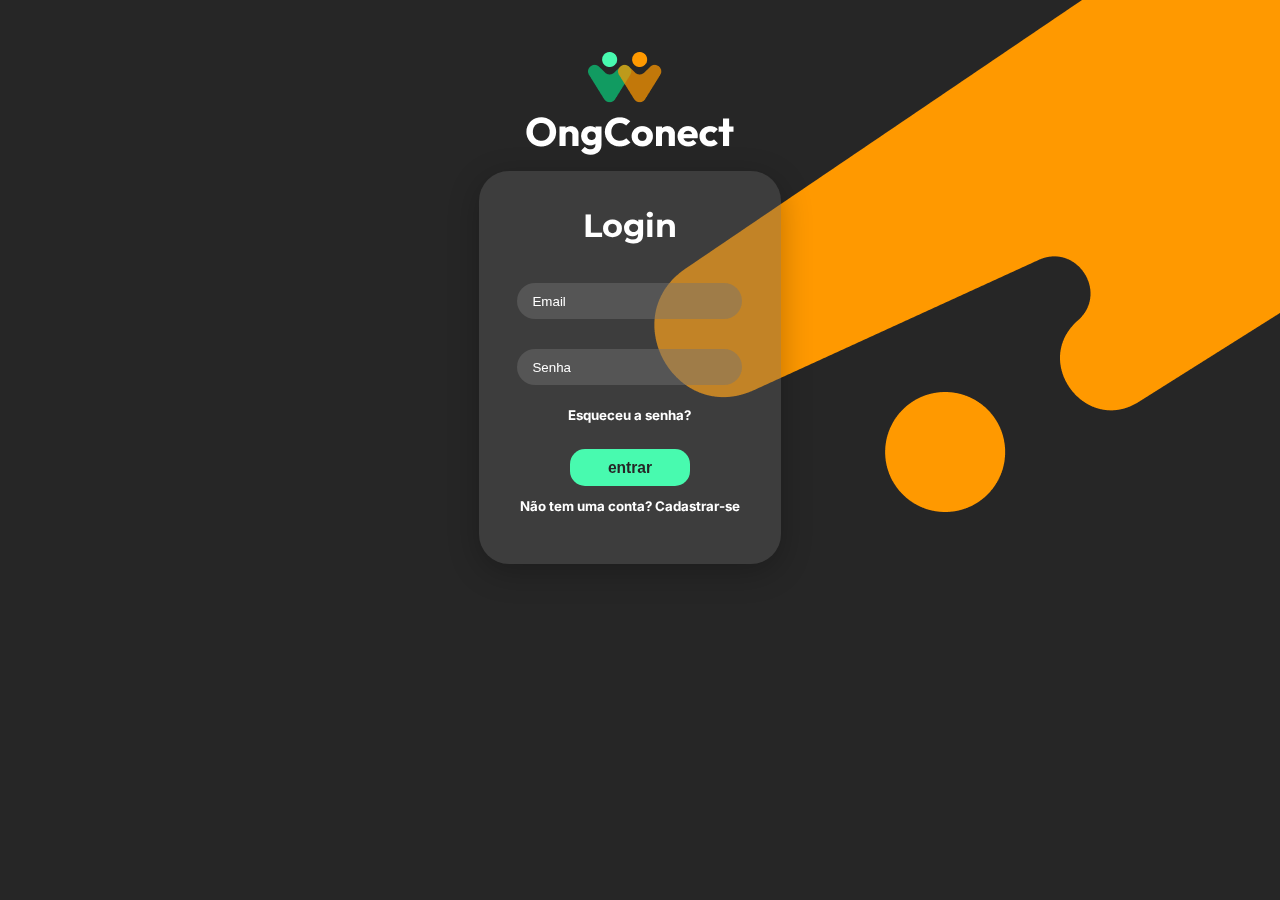
<file: index.html>
<!DOCTYPE html>
<html lang="en">
<head>
    <meta charset="UTF-8">
    <meta name="viewport" content="width=device-width, initial-scale=1.0">
    <title>Document</title>
    <link rel="stylesheet" href="oficial.css">
    <link rel="preconnect" href="https://fonts.googleapis.com">
    <link rel="preconnect" href="https://fonts.gstatic.com" crossorigin>
    <link href="https://fonts.googleapis.com/css2?family=Montserrat&display=swap" rel="stylesheet">
    <link rel="preconnect" href="https://fonts.googleapis.com">
    <link rel="preconnect" href="https://fonts.gstatic.com" crossorigin>
    <link href="https://fonts.googleapis.com/css2?family=Inter:wght@100&family=Montserrat&display=swap" rel="stylesheet">
</head>
<body id="body">
    <div id="logo"><img src="./img/logo.png"/></div> 
    <div id="principal">
        <h1 id="texto-login">Login</h1>
        <input class="login" type="email" id="emailInput" placeholder="Email" required/>
        <input class="login" type="password" id="senhaInput" placeholder="Senha" required/>
        <a id="recuperar-senha" href=""><h5>Esqueceu a senha?</h5></a>
        <button id="botao" onclick="verificarConteudo()">
            <h3>entrar</h3>
        </button>
        <a id="cadastro" href="" target="" rel="noopener noreferrer"><h5>Não tem uma conta? Cadastrar-se</h5></a>
    </div>
    <img id="imagem-fundo" src="./img/imagem-fundo.png"/>
    <script src="index.js"></script>
</body>
</html>
</file>
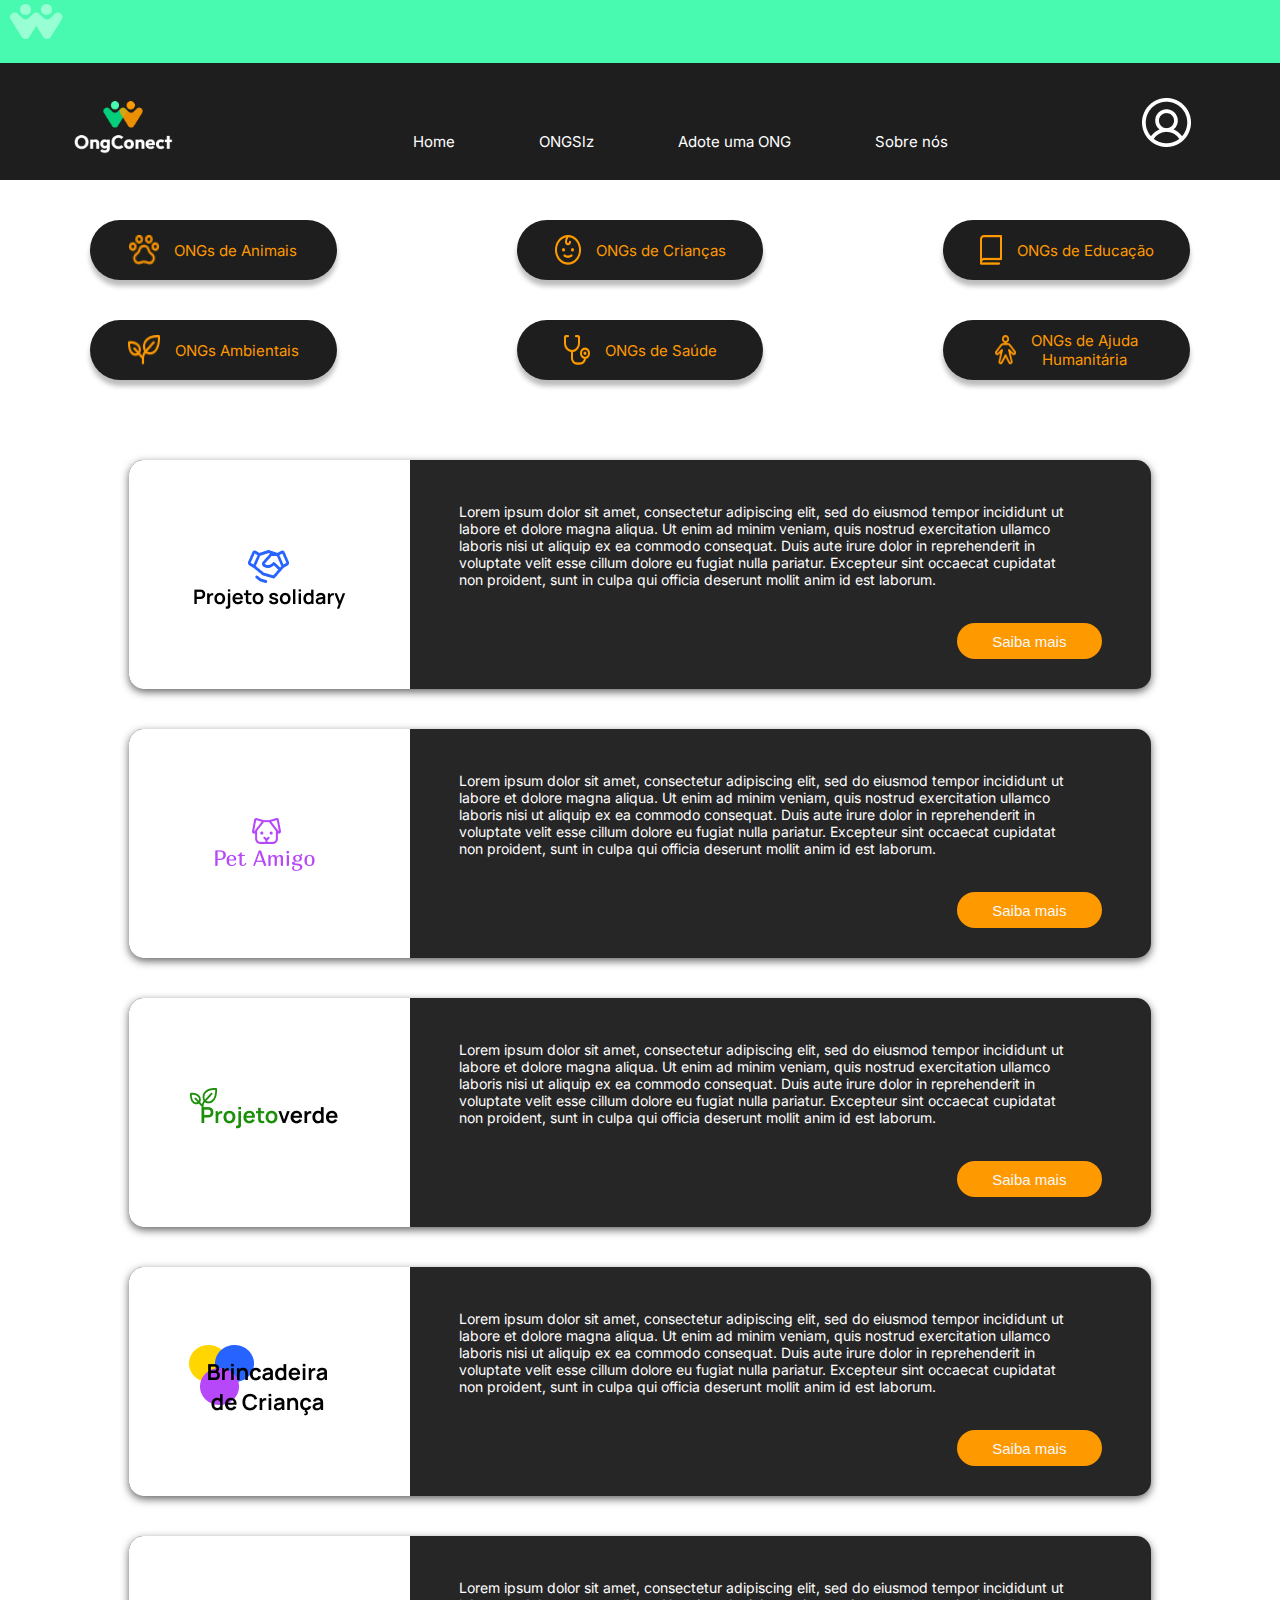
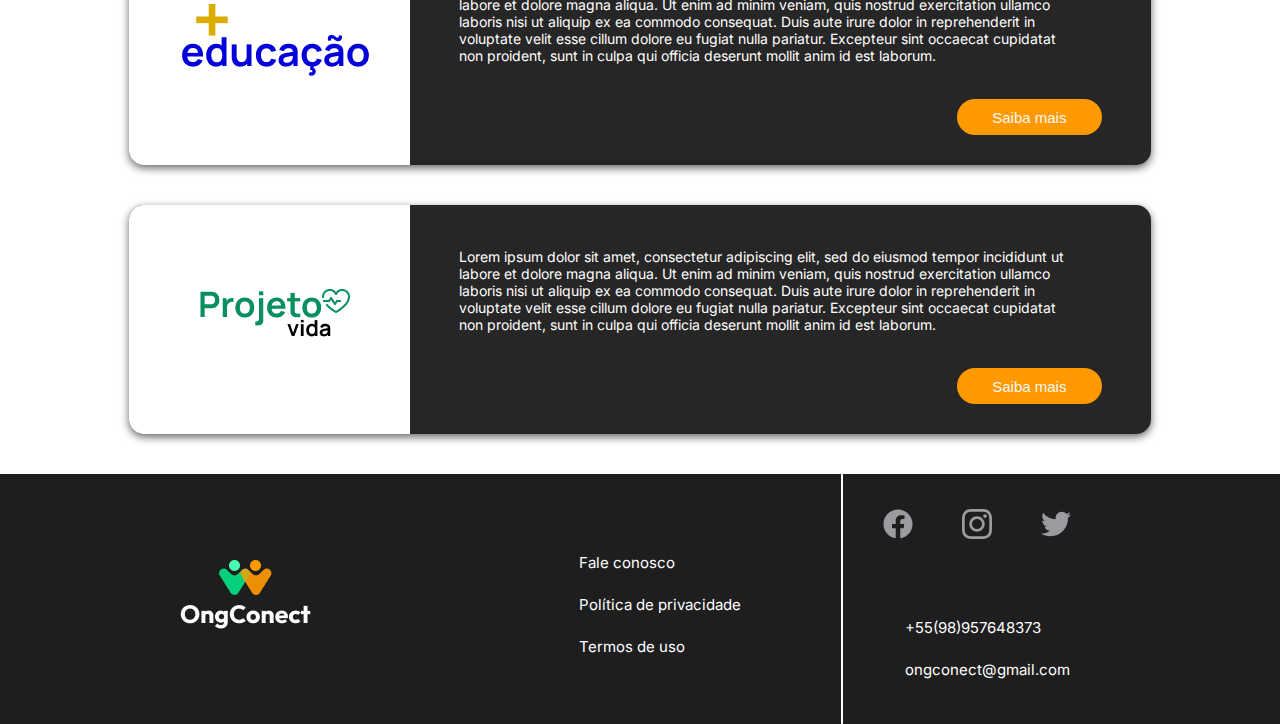
<file: index2.html>
<!DOCTYPE html>
<html lang="en">
<head>
    <meta charset="UTF-8">
    <meta http-equiv="X-UA-Compatible" content="IE=edge">
    <meta name="viewport" content="width=device-width, initial-scale=1.0">
    <title>Document</title>
    <link rel="stylesheet" href="oficial.css">
    <link rel="preconnect" href="https://fonts.googleapis.com">
<link rel="preconnect" href="https://fonts.gstatic.com" crossorigin>
<link href="https://fonts.googleapis.com/css2?family=Inter:wght@200;500&display=swap" rel="stylesheet">
</head>
<body>
    <header>
        <!--inicio do cabeçalho-->
        <nav id="nav-decoracao">
            <img src="./img/marcadagua.png"/>
        </nav>
        <nav id="nav-principal">
            <img id="logo-cabeçalho" src="./img/logomenu.png"/>
            <ul>
                <a class="telas-cabeçalho" href="index1.html">Home</a>
                <a class="telas-cabeçalho" href="/">ONGSlz</a>
                <a class="telas-cabeçalho" href="/">Adote uma ONG</a>
                <a class="telas-cabeçalho" href="/">Sobre nós</a>
                <button id="perfil"><img src="./img/perfil.png"/></button>
            </ul>
        </nav>
    </header>
    <!--fim do cabeçalho-->
    <div class="area-categorias">
        <button class="categoria"><img class="icon" src="./img/pata.png"/>ONGs de Animais</button>
        <button class="categoria"><img class="icon" src="./img/criança.png"/>ONGs de Crianças</button>
        <button class="categoria"><img class="icon" src="./img/livro.png"/>ONGs de Educação</button>
    </div>
    <div class="area-categorias">
        <button class="categoria"><img class="icon" src="./img/planta.png"/>ONGs Ambientais</button>
        <button class="categoria"><img class="icon" src="./img/saúde.png"/>ONGs de Saúde</button>
        <button class="categoria"><img class="icon" src="./img/humano.png"/>ONGs de Ajuda <br>Humanitária</br></button>
    </div>
     <!--inicio da area das ongs-->
    <div id="area-ongs">
        <div class="ongs"><img class="img-ongs" src="./img/p.solidary.png"/>
            <div class="texto-ongs">Lorem ipsum dolor sit amet, consectetur adipiscing elit, sed do eiusmod tempor incididunt ut labore et dolore magna aliqua. Ut enim ad minim veniam, quis nostrud exercitation ullamco laboris nisi ut aliquip ex ea commodo consequat. Duis aute irure dolor in reprehenderit in voluptate velit esse cillum dolore eu fugiat nulla pariatur. Excepteur sint occaecat cupidatat non proident, sunt in culpa qui officia deserunt mollit anim id est laborum.</div>
            <button class="ongs-botao"> <a class="saiba-mais" href="http://">Saiba mais</a></button></div>
        <div class="ongs">
            <img src="./img/pet.amigo.png"/>
            <div class="texto-ongs">Lorem ipsum dolor sit amet, consectetur adipiscing elit, sed do eiusmod tempor incididunt ut labore et dolore magna aliqua. Ut enim ad minim veniam, quis nostrud exercitation ullamco laboris nisi ut aliquip ex ea commodo consequat. Duis aute irure dolor in reprehenderit in voluptate velit esse cillum dolore eu fugiat nulla pariatur. Excepteur sint occaecat cupidatat non proident, sunt in culpa qui officia deserunt mollit anim id est laborum.</div>
            <button class="ongs-botao"> <a class="saiba-mais" href="http://"> Saiba mais</a></button>
        </div>
        <div class="ongs"><img src="./img/p.verde.png"/>
            <div class="texto-ongs">Lorem ipsum dolor sit amet, consectetur adipiscing elit, sed do eiusmod tempor incididunt ut labore et dolore magna aliqua. Ut enim ad minim veniam, quis nostrud exercitation ullamco laboris nisi ut aliquip ex ea commodo consequat. Duis aute irure dolor in reprehenderit in voluptate velit esse cillum dolore eu fugiat nulla pariatur. Excepteur sint occaecat cupidatat non proident, sunt in culpa qui officia deserunt mollit anim id est laborum.</div>
            <button class="ongs-botao"> <a class="saiba-mais" href="index3.html"> Saiba mais</a></button></div>
        <div class="ongs"><img src="./img/brincadeira.kid.png"/>
            <div class="texto-ongs">Lorem ipsum dolor sit amet, consectetur adipiscing elit, sed do eiusmod tempor incididunt ut labore et dolore magna aliqua. Ut enim ad minim veniam, quis nostrud exercitation ullamco laboris nisi ut aliquip ex ea commodo consequat. Duis aute irure dolor in reprehenderit in voluptate velit esse cillum dolore eu fugiat nulla pariatur. Excepteur sint occaecat cupidatat non proident, sunt in culpa qui officia deserunt mollit anim id est laborum.</div>
            <button class="ongs-botao"> <a class="saiba-mais" href="http://">Saiba mais</a></button></div>
        <div class="ongs"><img src="./img/educacao.png"/>
            <div class="texto-ongs">Lorem ipsum dolor sit amet, consectetur adipiscing elit, sed do eiusmod tempor incididunt ut labore et dolore magna aliqua. Ut enim ad minim veniam, quis nostrud exercitation ullamco laboris nisi ut aliquip ex ea commodo consequat. Duis aute irure dolor in reprehenderit in voluptate velit esse cillum dolore eu fugiat nulla pariatur. Excepteur sint occaecat cupidatat non proident, sunt in culpa qui officia deserunt mollit anim id est laborum.</div>
            <button class="ongs-botao"> <a class="saiba-mais" href="http://">Saiba mais</a></button></div>
        <div class="ongs"><img  src="./img/p.vida.png"/>
            <div class="texto-ongs">Lorem ipsum dolor sit amet, consectetur adipiscing elit, sed do eiusmod tempor incididunt ut labore et dolore magna aliqua. Ut enim ad minim veniam, quis nostrud exercitation ullamco laboris nisi ut aliquip ex ea commodo consequat. Duis aute irure dolor in reprehenderit in voluptate velit esse cillum dolore eu fugiat nulla pariatur. Excepteur sint occaecat cupidatat non proident, sunt in culpa qui officia deserunt mollit anim id est laborum.</div>
            <button class="ongs-botao"> <a class="saiba-mais" href="http://">Saiba mais</a></button></div>
    </div>
    <!--inicio rodape-->
    <footer id="rodape">
        <div>
            <img id="logo-rodape" src="./img/logomenu.png"/>
        </div>
        <div>
            <ul id="fale-conosco">
                <li><a class="infos-rodape" href="#">Fale conosco</a></li>
                <li><a class="infos-rodape" href="#">Política de privacidade</a></li>
                <li><a class="infos-rodape" href="#">Termos de uso</a></li>
            </ul>
        </div>
        <img id="linha-rodapeo" src="./img/linha-rodape.png"/>
        <div> 
           <div class="midias-sociais"> 
                <!-- link para rede sociais do roapé -->
                <svg xmlns="http://www.w3.org/2000/svg" viewBox="0 0 512 512">
                    <path fill="#EDF1F7" d="M504 256C504 119 393 8 256 8S8 119 8 256c0 123.78 90.69 226.38 209.25 245V327.69h-63V256h63v-54.64c0-62.15 37-96.48 93.67-96.48 27.14 0 55.52 4.84 55.52 4.84v61h-31.28c-30.8 0-40.41 19.12-40.41 38.73V256h68.78l-11 71.69h-57.78V501C413.31 482.38 504 379.78 504 256z"/>
                </svg>
                <svg xmlns="http://www.w3.org/2000/svg" viewBox="0 0 448 512">
                    <path fill="#EDF1F7" d="M224.1 141c-63.6 0-114.9 51.3-114.9 114.9s51.3 114.9 114.9 114.9S339 319.5 339 255.9 287.7 141 224.1 141zm0 189.6c-41.1 0-74.7-33.5-74.7-74.7s33.5-74.7 74.7-74.7 74.7 33.5 74.7 74.7-33.6 74.7-74.7 74.7zm146.4-194.3c0 14.9-12 26.8-26.8 26.8-14.9 0-26.8-12-26.8-26.8s12-26.8 26.8-26.8 26.8 12 26.8 26.8zm76.1 27.2c-1.7-35.9-9.9-67.7-36.2-93.9-26.2-26.2-58-34.4-93.9-36.2-37-2.1-147.9-2.1-184.9 0-35.8 1.7-67.6 9.9-93.9 36.1s-34.4 58-36.2 93.9c-2.1 37-2.1 147.9 0 184.9 1.7 35.9 9.9 67.7 36.2 93.9s58 34.4 93.9 36.2c37 2.1 147.9 2.1 184.9 0 35.9-1.7 67.7-9.9 93.9-36.2 26.2-26.2 34.4-58 36.2-93.9 2.1-37 2.1-147.8 0-184.8zM398.8 388c-7.8 19.6-22.9 34.7-42.6 42.6-29.5 11.7-99.5 9-132.1 9s-102.7 2.6-132.1-9c-19.6-7.8-34.7-22.9-42.6-42.6-11.7-29.5-9-99.5-9-132.1s-2.6-102.7 9-132.1c7.8-19.6 22.9-34.7 42.6-42.6 29.5-11.7 99.5-9 132.1-9s102.7-2.6 132.1 9c19.6 7.8 34.7 22.9 42.6 42.6 11.7 29.5 9 99.5 9 132.1s2.7 102.7-9 132.1z"/>
                </svg>
                <svg xmlns="http://www.w3.org/2000/svg" viewBox="0 0 512 512">
                    <path fill="#EDF1F7" d="M459.37 151.716c.325 4.548.325 9.097.325 13.645 0 138.72-105.583 298.558-298.558 298.558-59.452 0-114.68-17.219-161.137-47.106 8.447.974 16.568 1.299 25.34 1.299 49.055 0 94.213-16.568 130.274-44.832-46.132-.975-84.792-31.188-98.112-72.772 6.498.974 12.995 1.624 19.818 1.624 9.421 0 18.843-1.3 27.614-3.573-48.081-9.747-84.143-51.98-84.143-102.985v-1.299c13.969 7.797 30.214 12.67 47.431 13.319-28.264-18.843-46.781-51.005-46.781-87.391 0-19.492 5.197-37.36 14.294-52.954 51.655 63.675 129.3 105.258 216.365 109.807-1.624-7.797-2.599-15.918-2.599-24.04 0-57.828 46.782-104.934 104.934-104.934 30.213 0 57.502 12.67 76.67 33.137 23.715-4.548 46.456-13.32 66.599-25.34-7.798 24.366-24.366 44.833-46.132 57.827 21.117-2.273 41.584-8.122 60.426-16.243-14.292 20.791-32.161 39.308-52.628 54.253z"/>
                </svg>
                </div> 
            <!-- inicio da area de contato -->
            <ul id="contato">
                <li><a class="infos-rodape" href="#">+55(98)957648373</a></li>
                <li><a class="infos-rodape" href="#">ongconect@gmail.com</a></li>
            </ul>
        </div>
    </footer>
</body>
</html>
</file>
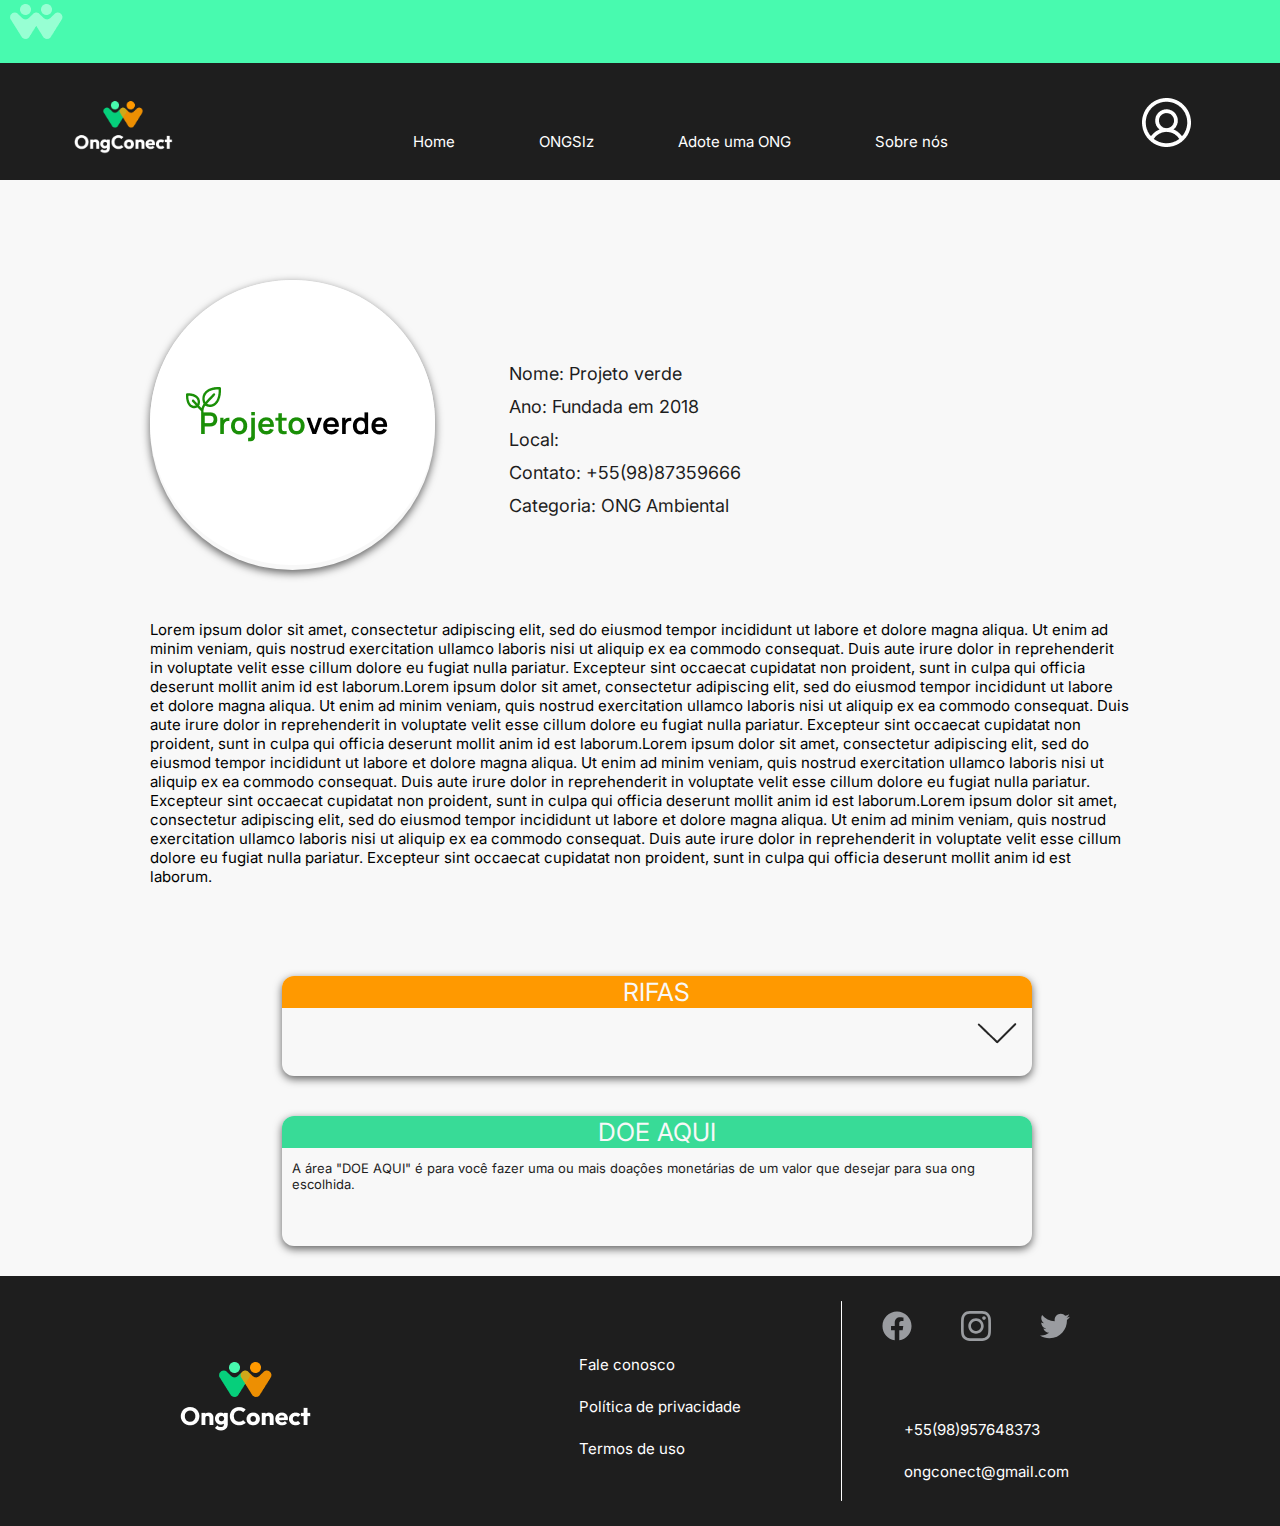
<file: index3.html>
<!DOCTYPE html>
<html lang="en">
<head>
    <meta charset="UTF-8">
    <meta name="viewport" content="width=device-width, initial-scale=1.0">
    <title>Document</title>
    <link rel="stylesheet" href="oficial.css">
    <link rel="preconnect" href="https://fonts.googleapis.com">
<link rel="preconnect" href="https://fonts.gstatic.com" crossorigin>
<link href="https://fonts.googleapis.com/css2?family=Inter:wght@200;500&display=swap" rel="stylesheet">
</head>
<body id="body1">
    <!--cabeçalho-->
    <header>
        <nav id="nav-decoracao">
            <img src="./img/marcadagua.png"/>
        </nav>
        <nav id="nav-principal">
            <img id="logo-cabeçalho" src="./img/logomenu.png"/>
            <ul>
                <a class="telas-cabeçalho"  href="index1.html">Home</a>
                <a class="telas-cabeçalho"  href="index2.html">ONGSlz</a>
                <a class="telas-cabeçalho"  href="/">Adote uma ONG</a>
                <a class="telas-cabeçalho"  href="/">Sobre nós</a>
                <button id="perfil"><a href="index.html"><img src="./img/perfil.png"/></a></button>
            </ul>
        </nav>
    </header>
    <!--corpo da pagina-->
    <div id="descricao-ong1">
        <div id="logo-da-ong"><img src="./img/logo-da-ong.png"/></div>
        <div id="info-ongs1">
            <ul id="informacoes1">
                <li><a class="infos1" href="#">Nome:       Projeto verde</a></li>
                <li><a class="infos1" href="#">Ano:        Fundada em 2018</a></li>
                <li><a class="infos1" href="#">Local: </a></li>
                <li><a class="infos1" href="#">Contato:    +55(98)87359666</a></li>
                <li><a class="infos1" href="#">Categoria:   ONG Ambiental</a></li>
            </ul>
        </div>
    </div>
    <div id="sobre-a-ong"> Lorem ipsum dolor sit amet, consectetur adipiscing elit, sed do eiusmod tempor incididunt ut labore et dolore magna aliqua. Ut enim ad minim veniam, quis nostrud exercitation ullamco laboris nisi ut aliquip ex ea commodo consequat. Duis aute irure dolor in reprehenderit in voluptate velit esse cillum dolore eu fugiat nulla pariatur. Excepteur sint occaecat cupidatat non proident, sunt in culpa qui officia deserunt mollit anim id est laborum.Lorem ipsum dolor sit amet, consectetur adipiscing elit, sed do eiusmod tempor incididunt ut labore et dolore magna aliqua. Ut enim ad minim veniam, quis nostrud exercitation ullamco laboris nisi ut aliquip ex ea commodo consequat. Duis aute irure dolor in reprehenderit in voluptate velit esse cillum dolore eu fugiat nulla pariatur. Excepteur sint occaecat cupidatat non proident, sunt in culpa qui officia deserunt mollit anim id est laborum.Lorem ipsum dolor sit amet, consectetur adipiscing elit, sed do eiusmod tempor incididunt ut labore et dolore magna aliqua. Ut enim ad minim veniam, quis nostrud exercitation ullamco laboris nisi ut aliquip ex ea commodo consequat. Duis aute irure dolor in reprehenderit in voluptate velit esse cillum dolore eu fugiat nulla pariatur. Excepteur sint occaecat cupidatat non proident, sunt in culpa qui officia deserunt mollit anim id est laborum.Lorem ipsum dolor sit amet, consectetur adipiscing elit, sed do eiusmod tempor incididunt ut labore et dolore magna aliqua. Ut enim ad minim veniam, quis nostrud exercitation ullamco laboris nisi ut aliquip ex ea commodo consequat. Duis aute irure dolor in reprehenderit in voluptate velit esse cillum dolore eu fugiat nulla pariatur. Excepteur sint occaecat cupidatat non proident, sunt in culpa qui officia deserunt mollit anim id est laborum.</div>
    <div id="area-rifas" class="caixao">
        <div id="rodape-rifas">RIFAS</div>
        <img src="./img/rifa-de-natal.png" id="RIFAS">
        <button id ="botao-rifas" onclick="mostrarImagem()"> 
            <img src="./img/seta-para-baixo.png"/> 
        </button>   
        <button id ="botao-doe-aqui" class="zero"> 
            <a id="saibamais-doe" href="index4.html">Saiba mais</a>
        </button>
        <br>
    </div>
    <div id="area-doe-aqui">
        <div id="rodape-doe-aqui">DOE AQUI</div>
        <div id="descricao-doe-aqui"> A área "DOE AQUI" é para você fazer uma ou mais doaçôes monetárias de um valor que desejar para sua ong escolhida. </div>
        <button id ="botao-doe-aqui"> 
            <a id="saibamais-doe" href="">Saiba mais</a>
        </button>
    </div>
    <!--rodapé-->
    <footer id="rodape">
        <div>
            <img id="logo-rodape" src="./img/logomenu.png"/>
        </div>
        <div>
            <ul id="fale-conosco">
                <li><a class="infos-rodape" href="#">Fale conosco</a></li>
                <li><a class="infos-rodape" href="#">Política de privacidade</a></li>
                <li><a class="infos-rodape" href="#">Termos de uso</a></li>
            </ul>
        </div>
        <img id="linha-rodape" src="./img/linha-rodape.png"/>
        <div>
            <div class="midias-sociais"> 
                <!-- link para redes sociais do roapé -->
                <svg xmlns="http://www.w3.org/2000/svg" viewBox="0 0 512 512">
                    <path fill="#EDF1F7" d="M504 256C504 119 393 8 256 8S8 119 8 256c0 123.78 90.69 226.38 209.25 245V327.69h-63V256h63v-54.64c0-62.15 37-96.48 93.67-96.48 27.14 0 55.52 4.84 55.52 4.84v61h-31.28c-30.8 0-40.41 19.12-40.41 38.73V256h68.78l-11 71.69h-57.78V501C413.31 482.38 504 379.78 504 256z"/>
                  </svg>
                  <svg xmlns="http://www.w3.org/2000/svg" viewBox="0 0 448 512">
                    <path fill="#EDF1F7" d="M224.1 141c-63.6 0-114.9 51.3-114.9 114.9s51.3 114.9 114.9 114.9S339 319.5 339 255.9 287.7 141 224.1 141zm0 189.6c-41.1 0-74.7-33.5-74.7-74.7s33.5-74.7 74.7-74.7 74.7 33.5 74.7 74.7-33.6 74.7-74.7 74.7zm146.4-194.3c0 14.9-12 26.8-26.8 26.8-14.9 0-26.8-12-26.8-26.8s12-26.8 26.8-26.8 26.8 12 26.8 26.8zm76.1 27.2c-1.7-35.9-9.9-67.7-36.2-93.9-26.2-26.2-58-34.4-93.9-36.2-37-2.1-147.9-2.1-184.9 0-35.8 1.7-67.6 9.9-93.9 36.1s-34.4 58-36.2 93.9c-2.1 37-2.1 147.9 0 184.9 1.7 35.9 9.9 67.7 36.2 93.9s58 34.4 93.9 36.2c37 2.1 147.9 2.1 184.9 0 35.9-1.7 67.7-9.9 93.9-36.2 26.2-26.2 34.4-58 36.2-93.9 2.1-37 2.1-147.8 0-184.8zM398.8 388c-7.8 19.6-22.9 34.7-42.6 42.6-29.5 11.7-99.5 9-132.1 9s-102.7 2.6-132.1-9c-19.6-7.8-34.7-22.9-42.6-42.6-11.7-29.5-9-99.5-9-132.1s-2.6-102.7 9-132.1c7.8-19.6 22.9-34.7 42.6-42.6 29.5-11.7 99.5-9 132.1-9s102.7-2.6 132.1 9c19.6 7.8 34.7 22.9 42.6 42.6 11.7 29.5 9 99.5 9 132.1s2.7 102.7-9 132.1z"/>
                  </svg>
                 <svg xmlns="http://www.w3.org/2000/svg" viewBox="0 0 512 512">
                    <path fill="#EDF1F7" d="M459.37 151.716c.325 4.548.325 9.097.325 13.645 0 138.72-105.583 298.558-298.558 298.558-59.452 0-114.68-17.219-161.137-47.106 8.447.974 16.568 1.299 25.34 1.299 49.055 0 94.213-16.568 130.274-44.832-46.132-.975-84.792-31.188-98.112-72.772 6.498.974 12.995 1.624 19.818 1.624 9.421 0 18.843-1.3 27.614-3.573-48.081-9.747-84.143-51.98-84.143-102.985v-1.299c13.969 7.797 30.214 12.67 47.431 13.319-28.264-18.843-46.781-51.005-46.781-87.391 0-19.492 5.197-37.36 14.294-52.954 51.655 63.675 129.3 105.258 216.365 109.807-1.624-7.797-2.599-15.918-2.599-24.04 0-57.828 46.782-104.934 104.934-104.934 30.213 0 57.502 12.67 76.67 33.137 23.715-4.548 46.456-13.32 66.599-25.34-7.798 24.366-24.366 44.833-46.132 57.827 21.117-2.273 41.584-8.122 60.426-16.243-14.292 20.791-32.161 39.308-52.628 54.253z"/>
                  </svg>
            </div>
            <ul id="contato">
                <li><a class="infos-rodape" href="#">+55(98)957648373</a></li>
                <li><a class="infos-rodape" href="#">ongconect@gmail.com</a></li>
            </ul>
        </div>        
    </footer>
    <script src="./index3.js" defer> </script>
    <!--fim do rodapé-->
</body>
</html>
</file>
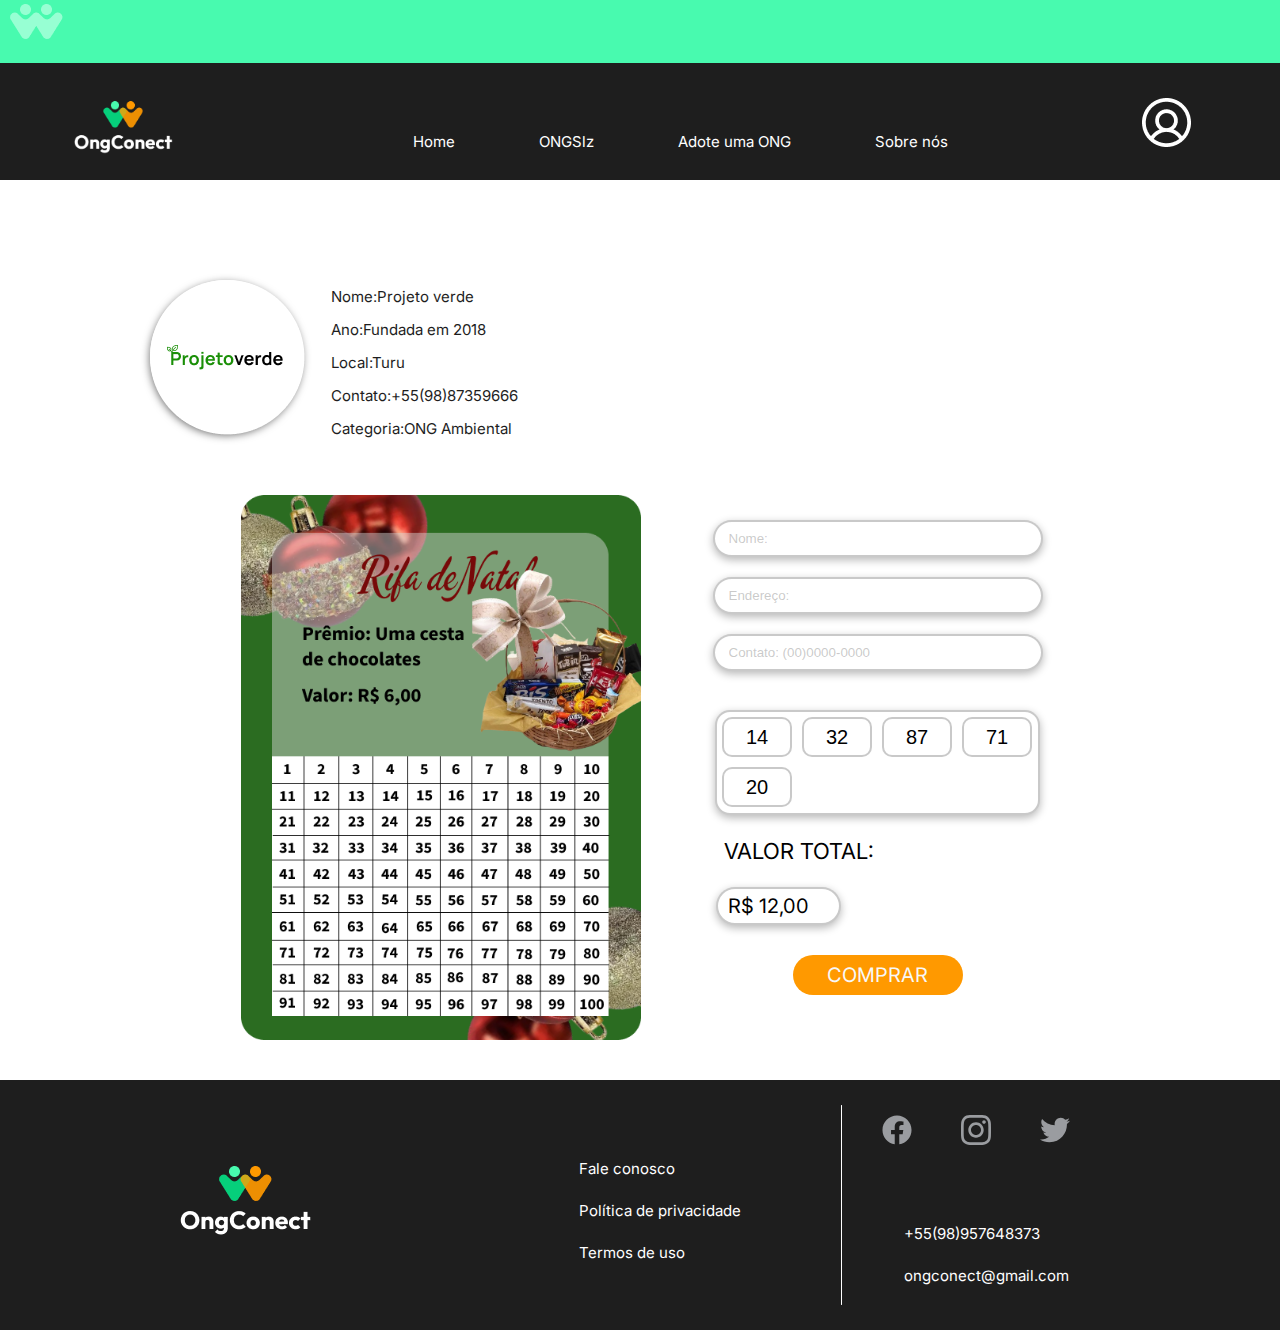
<file: index4.html>
<!DOCTYPE html>
<html lang="en">
<head>
    <meta charset="UTF-8">
    <meta name="viewport" content="width=device-width, initial-scale=1.0">
    <title>Document</title>
    <link rel="stylesheet" href="oficial.css">
    <link rel="preconnect" href="https://fonts.googleapis.com">
<link rel="preconnect" href="https://fonts.gstatic.com" crossorigin>
<link href="https://fonts.googleapis.com/css2?family=Inter:wght@200;500&display=swap" rel="stylesheet">
</head>
<body>
    <!--inicio cabeçalho-->
    <header>
        <nav id="nav-decoracao"><img src="./img/marcadagua.png"/></nav>
        <nav id="nav-principal">
            <img id="logo-cabeçalho" src="./img/logomenu.png"/>
            <ul>
                <a class="telas-cabeçalho" href="index1.html">Home</a>
                <a class="telas-cabeçalho" href="index2.html">ONGSlz</a>
                <a class="telas-cabeçalho" href="/">Adote uma ONG</a>
                <a class="telas-cabeçalho" href="/">Sobre nós</a>
                <button id="perfil">
                    <a href="index.html"><img src="./img/perfil.png"></a>
                </button>
            </ul>
        </nav>
    </header>
    <!--fim do cabeçalho-->
    <div id="descricao-ong">
        <div id="perfil-da-ong"><img src="./img/perfil-da-ong.png"/></div>
        <div id="info-ongs">
            <ul id="informacoes">
                <li><a class="infos" href="#">Nome:Projeto verde</a></li>
                <li><a class="infos" href="#">Ano:Fundada em 2018</a></li>
                <li><a class="infos" href="#">Local:Turu</a></li>
                <li><a class="infos" href="#">Contato:+55(98)87359666</a></li>
                <li><a class="infos" href="#">Categoria:ONG Ambiental</a></li>
            </ul>
        </div>
    </div>
     <!--area para comprar a rifa-->
    <div id="box-compra">
        <img id="rifa-natal" src="./img/rifa-de-natal.png"/>
        <div id="area-compra">
            <div id="box-infos">
                <input class="usuario" , type="text" placeholder="Nome:" />
                <input class="usuario" , type="text" placeholder="Endereço:"/> 
                <input class="usuario" , type="text" placeholder="Contato: (00)0000-0000"/>
            </div>
            <div id="selecao-numeros">
                <button class="area-numero">14</button><button class="area-numero">32</button><button class="area-numero">87</button><button class="area-numero">71</button><button class="area-numero">20</button>
            </div>
            <div>
                <div id="valor-total">VALOR TOTAL:</div>
                <div id="valor-da-compra">R$ 12,00</div>
            </div>
            <button id="comprar"><a id="COMPRAR" href="">COMPRAR</a></button>
        </div>
    </div>
    <!--inicio do rodapé-->
    <footer id="rodape">
        <div>
            <img id="logo-rodape" src="./img/logomenu.png"/>
        </div>
        <div>
            <ul id="fale-conosco">

                <li><a class="infos-rodape" href="#">Fale conosco</a></li>
                <li><a class="infos-rodape" href="#">Política de privacidade</a></li>
                <li><a class="infos-rodape" href="#">Termos de uso</a></li>
            </ul>
        </div>
        <img id="linha-rodape" src="./img/linha-rodape.png"/>
        <div>
            <div class="midias-sociais"> 
                <!-- link para rede sociais do roapé -->
                <svg xmlns="http://www.w3.org/2000/svg" viewBox="0 0 512 512">
                    <path fill="#EDF1F7" d="M504 256C504 119 393 8 256 8S8 119 8 256c0 123.78 90.69 226.38 209.25 245V327.69h-63V256h63v-54.64c0-62.15 37-96.48 93.67-96.48 27.14 0 55.52 4.84 55.52 4.84v61h-31.28c-30.8 0-40.41 19.12-40.41 38.73V256h68.78l-11 71.69h-57.78V501C413.31 482.38 504 379.78 504 256z"/>
                  </svg>
                  <svg xmlns="http://www.w3.org/2000/svg" viewBox="0 0 448 512">
                    <path fill="#EDF1F7" d="M224.1 141c-63.6 0-114.9 51.3-114.9 114.9s51.3 114.9 114.9 114.9S339 319.5 339 255.9 287.7 141 224.1 141zm0 189.6c-41.1 0-74.7-33.5-74.7-74.7s33.5-74.7 74.7-74.7 74.7 33.5 74.7 74.7-33.6 74.7-74.7 74.7zm146.4-194.3c0 14.9-12 26.8-26.8 26.8-14.9 0-26.8-12-26.8-26.8s12-26.8 26.8-26.8 26.8 12 26.8 26.8zm76.1 27.2c-1.7-35.9-9.9-67.7-36.2-93.9-26.2-26.2-58-34.4-93.9-36.2-37-2.1-147.9-2.1-184.9 0-35.8 1.7-67.6 9.9-93.9 36.1s-34.4 58-36.2 93.9c-2.1 37-2.1 147.9 0 184.9 1.7 35.9 9.9 67.7 36.2 93.9s58 34.4 93.9 36.2c37 2.1 147.9 2.1 184.9 0 35.9-1.7 67.7-9.9 93.9-36.2 26.2-26.2 34.4-58 36.2-93.9 2.1-37 2.1-147.8 0-184.8zM398.8 388c-7.8 19.6-22.9 34.7-42.6 42.6-29.5 11.7-99.5 9-132.1 9s-102.7 2.6-132.1-9c-19.6-7.8-34.7-22.9-42.6-42.6-11.7-29.5-9-99.5-9-132.1s-2.6-102.7 9-132.1c7.8-19.6 22.9-34.7 42.6-42.6 29.5-11.7 99.5-9 132.1-9s102.7-2.6 132.1 9c19.6 7.8 34.7 22.9 42.6 42.6 11.7 29.5 9 99.5 9 132.1s2.7 102.7-9 132.1z"/>
                  </svg>
                 <svg xmlns="http://www.w3.org/2000/svg" viewBox="0 0 512 512">
                    <path fill="#EDF1F7" d="M459.37 151.716c.325 4.548.325 9.097.325 13.645 0 138.72-105.583 298.558-298.558 298.558-59.452 0-114.68-17.219-161.137-47.106 8.447.974 16.568 1.299 25.34 1.299 49.055 0 94.213-16.568 130.274-44.832-46.132-.975-84.792-31.188-98.112-72.772 6.498.974 12.995 1.624 19.818 1.624 9.421 0 18.843-1.3 27.614-3.573-48.081-9.747-84.143-51.98-84.143-102.985v-1.299c13.969 7.797 30.214 12.67 47.431 13.319-28.264-18.843-46.781-51.005-46.781-87.391 0-19.492 5.197-37.36 14.294-52.954 51.655 63.675 129.3 105.258 216.365 109.807-1.624-7.797-2.599-15.918-2.599-24.04 0-57.828 46.782-104.934 104.934-104.934 30.213 0 57.502 12.67 76.67 33.137 23.715-4.548 46.456-13.32 66.599-25.34-7.798 24.366-24.366 44.833-46.132 57.827 21.117-2.273 41.584-8.122 60.426-16.243-14.292 20.791-32.161 39.308-52.628 54.253z"/>
                  </svg>
            </div>
            <!--inicio da area de contato-->
            <ul id="contato">
                <li><a class="infos-rodape" href="#">+55(98)957648373</a></li>
                <li><a class="infos-rodape" href="#">ongconect@gmail.com</a></li>
            </ul>
        </div>
    </footer>
    <!--fim do rodape-->
</body>
</html
</file>
<file: oficial.css>
*{
    margin: 0;
    padding: 0;
    box-sizing: border-box;
}
/* /inicio da tela de login/ */
#body{
    display: flex;
    flex-direction: column;
    align-items: center;
    background-color: #262626;
    margin-right: 20px;
}
#imagem-fundo{
    display: flex;
    position: relative;
    margin-left: 6.7%;
    margin-top: -45%;
    z-index: 1; 
}
#logo{
    display: flex;
    align-items: center;
    flex-direction: column;
    margin: 30px 0px 15px;   
}
#principal{
    background:#62626263;
    box-shadow: 0 8px 32px 0 rgba(0, 0, 0, 0.247);
    backdrop-filter: blur(0px);
    color: #FFFFFF;
    width: 24%;
    border-radius: 30px;
    display: flex;
    align-items: center;
    justify-content: center;
    flex-direction: column;
    z-index: 2;
}
.login{
    border-radius: 30px;
    height: 36px;
    width: 225px;
    margin: 8px 0px 22px;
    padding: 15px;
    border-style: none;
    background-color:#74747471;
}
::placeholder{
    color: #FFFFFF; 
}
#texto-login{
    font-family: "Montserrat";
    margin: 35px 0px 30px;
}
#recuperar-senha{
    color: #FFFFFF;
    text-decoration: none;
    font-family: "Inter";
}
#cadastro{
    color: #FFFFFF;
    text-decoration: none;
    font-family: "Inter";
    margin: 0px 0px 50px;
}
#botao{
    border-radius: 15px;
    border-style: none;
    background-color: #48FAAF;
    width: 120px;
    height: 37px;
    margin: 26px 0px 12px;
    color: #262626;
}
#botao a{
    text-decoration: none;
    color: #262626;
}
/* /inicio cabeçalho/ */
#body1{
    background-color: #F8F8F8;
}
.telas-cabeçalho{
    color: #fff;
    text-decoration: none;
    margin: 40px;
    font-family: "Inter";
    font-size: 15px;
    justify-content: center;
    list-style-type: disc;
}
#nav-decoracao{
    background-color: #48FAAF;
    height: 7vh;
}
#nav-principal{
    display: flex;
    align-items: center;
    background-color: #1E1E1E;
    height: 13vh;
    justify-content: space-around;
}
#logo-cabeçalho{
    height: 65px;
    margin: 5px;
}
#perfil{
    border-radius: 33px;
    border-style: none;
    background-color: #1E1E1E;
    margin-top: 5px;
    margin-left: 150px;
    margin-right: 20px;
}
/* /fim do cabeçalho/
/inicio do corpo do menu/ */
style
  .container {
    position: relative;
    width: 100%;
    max-width: 600px; /* Defina a largura máxima da imagem e do texto */
  }
  .imagem {
    width: 100%;
    display: flex;
  }
  .texto-sobre-imagem{
    position: absolute;
    top: 50%; 
    left: 0; 
    transform: translateY(-50%); 
    color: white;  
    font-size: 30px; 
    margin-left: 150px;
    font-family:"Inter";
  }
  #texto-sobre-imagem1{
    margin-top: 120px;
    padding-right: 800px;
    position: absolute;
    top: 50%; 
    left: 0; 
    transform: translateY(-50%); 
    color: white; 
    font-size: 17px; 
    margin-left: 150px;
    font-family:"Inter";
  }
  #btn-menu{
    margin-top:200px;
    margin-left:150px ;
    position: absolute;
    top: 50%; 
    left: 0; 
    transform: translateY(-50%); 
    border-radius: 40px;
    background-color:#FF9900;
    width: 200px;
    height: 50px;
    border-style: none;
    color: #F8F8F8;
    font-size:20px;
    font-family:"Inter" ;
  }
#barra-busca-menu{
    margin-top: 100px;
    margin-left: 440px;
    transform: translateY(-1700%);
    padding-left: 12px;
    width: 430px;
    border-radius: 40px;
    background: rgba(211, 205, 205, 0.618);
    height: 32px;
    border-style: none;
    /* align-items: center; */
}
#botao1{
    margin-left: 825px;
    transform: translateY(-1700%);
    background-color: #FF9900;
    border-style: none;
    width: 30px;
    height: 30px;
    border-radius:30px ;
}
/* /mesmo css das categorias para pagina de menu e para pagina das ongs(pagina 2)/ */
.area-categorias{
    display: flex;
    justify-content: center;
    margin-top: 40px ;
}
.categoria{
    display: flex;
    align-items: center;
    justify-content: center;
    border-radius: 35px;
    border-style: none;
    background-color: #1E1E1E;
    color: #FF9900;
    height: 60px;
    width:250px;
    margin: 0px 90px  ;
    font-size: 15px;
    font-family: "Inter";
    box-shadow: 0 6px 5px 0 rgba(0, 0, 0, 0.267);
}
.icon{
    height:30px ;
    margin-right: 15px;
}
/* /mesmo css das categorias para pagina de menu e para pagina das ongs(pagina 2)/ */
#titulo-rifas{
    color: #000000;
    margin: 60px;
    margin-left: 121px;
    font-family:"Inter";
}
#area-divulgaçao-rifas{
    display: flex;
    justify-content: center;   
}
.arrecadaçoes{
    background-color: #1E1E1E;
    height: 435px;
    width: 281px;
    margin: 15px 65px;
    box-shadow: 0 7px 5px 0 rgba(0, 0, 0, 0.384);
}
.evento-img{
    height: 217.5px;
    width: 281px;
}
.texto-evento{
    color: #fff;
    margin-top: 10px;
    margin-left: 30px;
    margin-right: 30px;
    font-family: "Inter";
    font-size: 14px;
}
.evento-botao{
    border-radius: 20px;
    background-color: #FF9900;
    color: #fff;
    border-style: none;
    height: 25px;
    width: 100px;
    margin-top: 35px;
}
.evento-ong{
    border-radius: 4px;
    background-color: #fff;
    height:27px;
    width: 80px;
    margin-top: 25px;
    margin-left:30px;
    display: flex;
    justify-content: center;
    align-items: center;
    flex-direction: column;
}
#area-divulgacao{
    margin-top: 210px;
}
#divulgacao{
    background-image: linear-gradient(to bottom left,#48FAAF,#00978E);
    height: 1182px;
    width: 100%;
}
.maolata{
    display: flex;
    flex-direction: inherit;
    justify-content: right;
    margin-top: -100px;
}
.maolata img{
    margin-top: 50px;
    margin-right: 10px;
}
.criancas{
    display: flex;
    flex-direction: inherit;
    justify-content: left;
    margin-top: -100px;
}
#bloco-texto-divulgacao1{
    font-family: "Inter";
    font-size: 22px;
    color: #F8F8F8;
    padding: 80px;
    margin-top: 100px;
}
.criancas img{
    margin-top: -50px;
    margin-left: 30px;
}
#divulgacao-fundo1{
    margin-right: 200px;   
}
#text-divulgacao{
    margin-top: -500px;
    padding-left: 90px;
    padding-right: 600px;
    color: #F8F8F8;
    font-family: "Inter";
    font-size: 22px;
}
#adote{
    display: flex;
    align-items: center;
    border-style: none;
    border-radius: 30px;
    width:212px;
    height:52px ;
    justify-content: center;
    background-color: #1E1E1E;
    color: #10F6E9;
    font-family: "Inter";
    font-size: 20px;
    margin-left: 90px;
    margin-top: 130px;
}
#adotar-ongs{
    text-decoration: none;
    color: #02b8ac;
    font-size: 21px;
}
/*inicio area de feedback*/
.feedback{
    margin-top: 250px;
    margin-bottom: 250px;
    display: flex;
    width: 100%;
    height: 360px;
    background-color: #FF9900;
    align-items: center;
    justify-content: center;
    gap: 1rem;      
}
.feedback-img{
    position: relative;
    display: flex;
    align-items: center;
    justify-content: center;
    width: 1000px;
}

.slider{
    opacity: 0;
    transition: 1s;
    overflow: hidden;
    position: absolute;
    width: 100%;
}
.on{
    opacity: 1;
}
#prev-button, #next-button{
    width: 30px;
    height: 30px;
    border: none;
    background-color: transparent;
    cursor: pointer;
}
#prev-button img, #next-button img{
    width: 100%;
    height: 100%;
}
/* /fim do corpo do menu/
/inicio area das ongs/ */
#area-ongs{
    display: flex;
    flex-direction: column;
    justify-content: center;
    align-items: center;
    margin: 40px;
}
.ongs{
    height:229px ;
    width:1022px;
    background-color: #262626;
    border-radius:15px;
    margin-top: 40px;
    box-shadow: 0 3px 8px  rgba(0, 0, 0, 0.61);   
}
.texto-ongs{
    margin-top:-210px;
    padding-left: 330px;
    padding-top: 20px;
    padding-right:70px ;
    font-family: "Inter";
    font-size: 14px;
    color: #fff;
}
.ongs-botao{
    border-radius: 18px;
    background-color: #FF9900;
    color: #fff;
    border-style: none;
    height: 36px;
    width: 145px;
    margin-top: 35px;
    margin-left: 81%;
}
.saiba-mais{
    color: #F8F8F8;
    font-size: 15px;
    text-decoration:none;
}
/* /fim da area das ongs/
/inicio da tela da ong selecionada(projeto verde)/ */
#descricao-ong1{
    display: flex;
    font-family:"Inter";
    font-size: 20px;
    
}
#logo-da-ong{
    margin-left: 150px;
    margin-top: 100px;
    box-shadow: 0 3px 8px 0 rgba(0, 0, 0, 0.61);
    border-radius: 160px;
}
#info-ongs1{
   margin-top: 160px;
   margin-left:60px ;
}
.infos1{
    text-decoration: none;
    color:#1E1E1E;
    font-size: 18px;
    font-family: "Inter";
  }
#informacoes1{
    padding: 14px;
    list-style: none;
    color: #1E1E1E;
    font-size: 27px;
}
#sobre-a-ong{
    transition: 1s;
    padding-bottom: 50px;
    padding-right: 150px;
    padding-top: 50px; 
    padding-left: 150px;
    font-family: "Inter";
    font-size: 15px;
}
#area-rifas{
    margin-top: 40px;
    margin-left: 22%;
    margin-bottom: 30px;
    background-color:#F8F8F8;
    width: 750px;
    height: 10%;
    border-radius:12px ;
    box-shadow: 0 3px 8px 0 rgba(0, 0, 0, 0.61);
    transition: 1s;
    height: 100px;
    border-radius:12px ;
    box-shadow: 0 3px 8px 0 rgba(0, 0, 0, 0.61);
}
#rodape-rifas{
    width: 750px;
    height: 32px;
    background-color: #FF9900;
    border-top-left-radius: 12px;
    border-top-right-radius: 12px;
    display: flex;
    align-items: center;
    justify-content: center;
    color: #F8F8F8;
    font-family: "Inter";
    font-size: 25px;
    padding: 8px;
}
#botao-rifas{
    transition: 1s;
    border-style: none;
    background-color: #f8f8f800;
    margin-left: 680px;
    padding: 15px;
}
#RIFAS{
    width: 150px;
    height: 200px;
    margin: 30px 25px;
    display: none;
    border-style: none;
    background-color: #F8F8F8;
    margin-left: 22px;
    margin-top: 22px;
}
#area-doe-aqui{
    margin-top: 40px;
    margin-left: 22%;
    margin-bottom: 30px;
    background-color:#F8F8F8;
    width: 750px;
    height: 130px;
    border-radius:12px ;
    box-shadow: 0 3px 8px 0 rgba(0, 0, 0, 0.61);   
    box-shadow: 0 3px 8px 0 rgba(0, 0, 0, 0.61);
}
#rodape-doe-aqui{
    width: 750px;
    height: 32px;
    background-color:#38db97;
    border-top-left-radius: 12px;
    border-top-right-radius: 12px;
    display: flex;
    align-items: center;
    justify-content: center;
    color:#F8F8F8;
    font-family: "Inter";
    font-size: 25px;
    padding: 8px;
}
#botao-doe-aqui{
    width: 100px;
    height: 25px;
    border-radius: 30px;
    display: none;
    border-style: none;
    background-color:#1E1E1E;
    margin-left: 625px;
    margin-top: 20px;;
}
#saibamais-doe{
    font-size: 12px;
    color: #F8F8F8;
    font-family: "Inter";
}
#descricao-doe-aqui{
    padding-top: 12px;
    padding-left: 10px;
    font-size: 13px;
    font-family: "Inter";
    color: #1E1E1E;
}
/* /fim da tela da ong selecionada(projeto verde)/
/inicio da tela de compra/ */
#descricao-ong{
    display: flex;
    font-family:"Inter";
    font-size: 20px;
}
#perfil-da-ong{
    height: 152px;
    width: 152px;
    margin-left: 150px;
    margin-top: 100px;
    box-shadow: 0 3px 8px 0 rgba(0, 0, 0, 0.61);
    border-radius: 160px;
}
#info-ongs{
    margin-top: 82px;
    margin-left:15px ;
}
.infos{
    text-decoration: none;
    color:#1E1E1E;
    font-size: 15px;
    font-family: "Inter";
}
#informacoes{
    padding: 14px;
    list-style: none;
    color: #1E1E1E;
    font-size: 27px;
}
#rifa-natal{
    height: 545px;
    width: 400px;
    margin:40px 15px;
}
#box-compra{
    display: flex;
    justify-content: center;
    align-items: center;
}
#area-compra{
    display: flex;
    flex-direction: column;
    align-items: center;
    margin-left: 45px;
}
#box-infos{
    width: 350px;
    height: 200px;
    display: flex;
    flex-direction: column;
}
.usuario{
    border-style: solid;
    border-color: #74747463;
    height: 37px;
    border-radius: 20px;
    margin: 10px;
    padding:14px;
    box-shadow: 0 3px 8px 0 rgba(0, 0, 0, 0.282);
}
.usuario::placeholder{
    color: #74747463;
}
#selecao-numeros{
    border: 2.5px;
    border-color: #74747463;
    border-style:solid ;
    border-radius: 15px;
    width:325px ;
    height: 105px;
    background-color: #fff;
    box-shadow: 0 3px 8px 0 rgba(0, 0, 0, 0.282);
}
.area-numero{
    cursor:pointer;
    background-color: #fff;
    border-style:solid;
    border-color: #74747463;
    border-radius: 10px;
    width: 70px;
    height: 40px;
    font-size: 20px;
    margin: 5px;
}
.area-numero:active{
    background-color: #48FAAF;
}
#valor-total{
    margin: 23px;
    margin-right: 180px;
    font-family: "Inter";
    font-size: 22px;
}
#valor-da-compra{
    background-color: #fff;
    border:2.5px;
    border-style:solid;
    border-color: #74747463;
    border-radius:20px;
    height:38px;
    width:125px;
    font-family:"Inter";
    font-size:20px;
    padding-left: 10px;
    padding-top:5px;
    margin-left:15px ;
    box-shadow: 0 3px 8px 0 rgba(0, 0, 0, 0.282);
}
#comprar{
    border-radius: 20px;
    background-color: #FF9900;
    border-style: none;
    height:40px ;
    width: 170px;
    margin: 30px;
    display: flex;
    align-items: center;
    justify-content: center;
}
#COMPRAR{
    font-size: 20px;
    font-family: "Inter";
    color: #F8F8F8;
    text-decoration: none;
}
/* /fim da tela de compra/
/inicio do rodapé(obs:o css de rodapé é o mesmo para todas as telas)/ */
.infos-rodape{
    color: #fff;
    text-decoration: none;
    margin: 40px;
    font-family: "Inter";
    font-size: 15px;
    justify-content: center;
    list-style-type: disc;
}
#rodape{
    height: 250px;
    width: 100%;
    background-color: #1E1E1E;
    display: flex;
}
#logo-rodape{
    margin-top: 70px;
    margin-left: 180px;
}
#fale-conosco{
    font-family: "Inter";
    list-style: none;
    margin-top:60px;
    margin-left:150px;
    margin-right: 60px;
    margin-bottom: 20px;
    font-size: 35px;
}
#linha-rodape{
    margin-top: 25px;
    height: 200px;
}
.midias-sociais svg {
    align-items: center;
    justify-content: center;
    margin-left: 40px;
    margin-top: 30px;
    margin-right: 5px;
    margin-bottom:35px;
    width: 30px;
    height: 40px;
    opacity: 0.6;
    transition: all 0.4s;
}
#contato{
    font-family: "Inter";
    list-style: none;
    margin-top: 16px;
    margin-left:22px;
    margin-right: 60px;
    margin-bottom: 20px;
    font-size: 35px;
}
/* /fim do rodapé/ */
</file>
